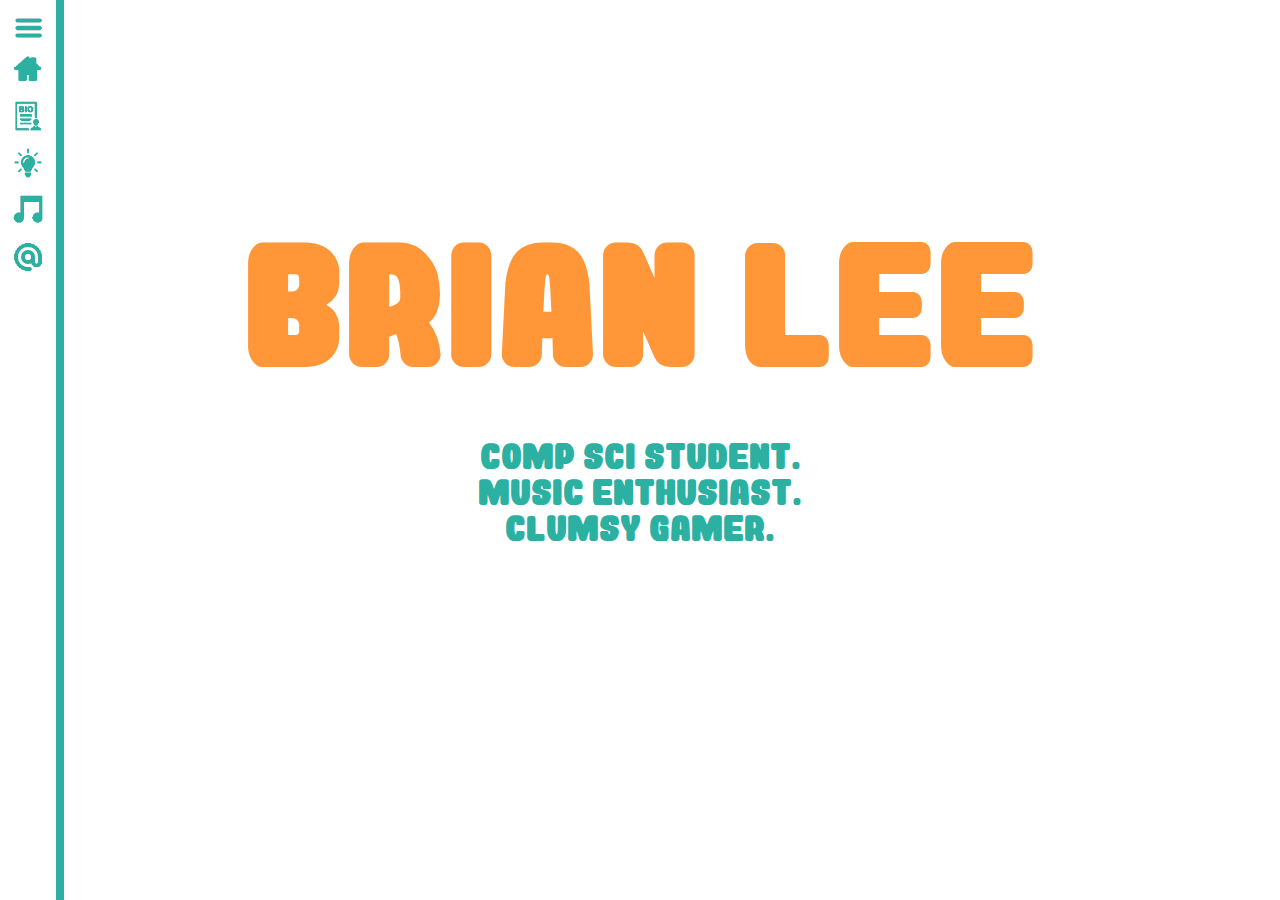
<file: index.html>
<!DOCTYPE html>
<html>
  <head>
    <meta charset="utf-8">
    <link rel="stylesheet" href="css/globalstyle.css">
    <link rel="stylesheet" href="css/indexstyle.css">
    <script src="https://ajax.googleapis.com/ajax/libs/jquery/3.3.1/jquery.min.js"></script>
    <title>Brian Lee - Home</title>
  </head>
  <body>
    <nav>
      <ul>
        <li>
          <img id="navBtn" src="images/Hamburger Menu Icon.png" alt="Navigation" onclick="navToggle()">
        </li>
        <li><a href="index.html"><img src="images/Home Icon.png"><span class="navLbl"></span></a></li>
        <li><a href="bio.html"><img src="images/Bio Icon.png"><span class="navLbl"></span></a></li>
        <li><a href="projects.html"><img src="images/Projects Icon.png"><span class="navLbl"></span></a></li>
        <li><a href="music.html"><img src="images/Music Icon.png"><span class="navLbl"></span></a></li>
        <li><a href="contact.html"><img src="images/Contact Icon.png"><span class="navLbl"></span></a></li>
      </ul>
    </nav>
    <div>
      <h1 id="indexName">Brian Lee</h1>
      <h2 id="indexSub">Comp Sci Student.<br>Music Enthusiast.<br>Clumsy Gamer.</h2>
    </div>
    <script src="scripts/navToggle.js"></script>
  </body>
</html>
</file>
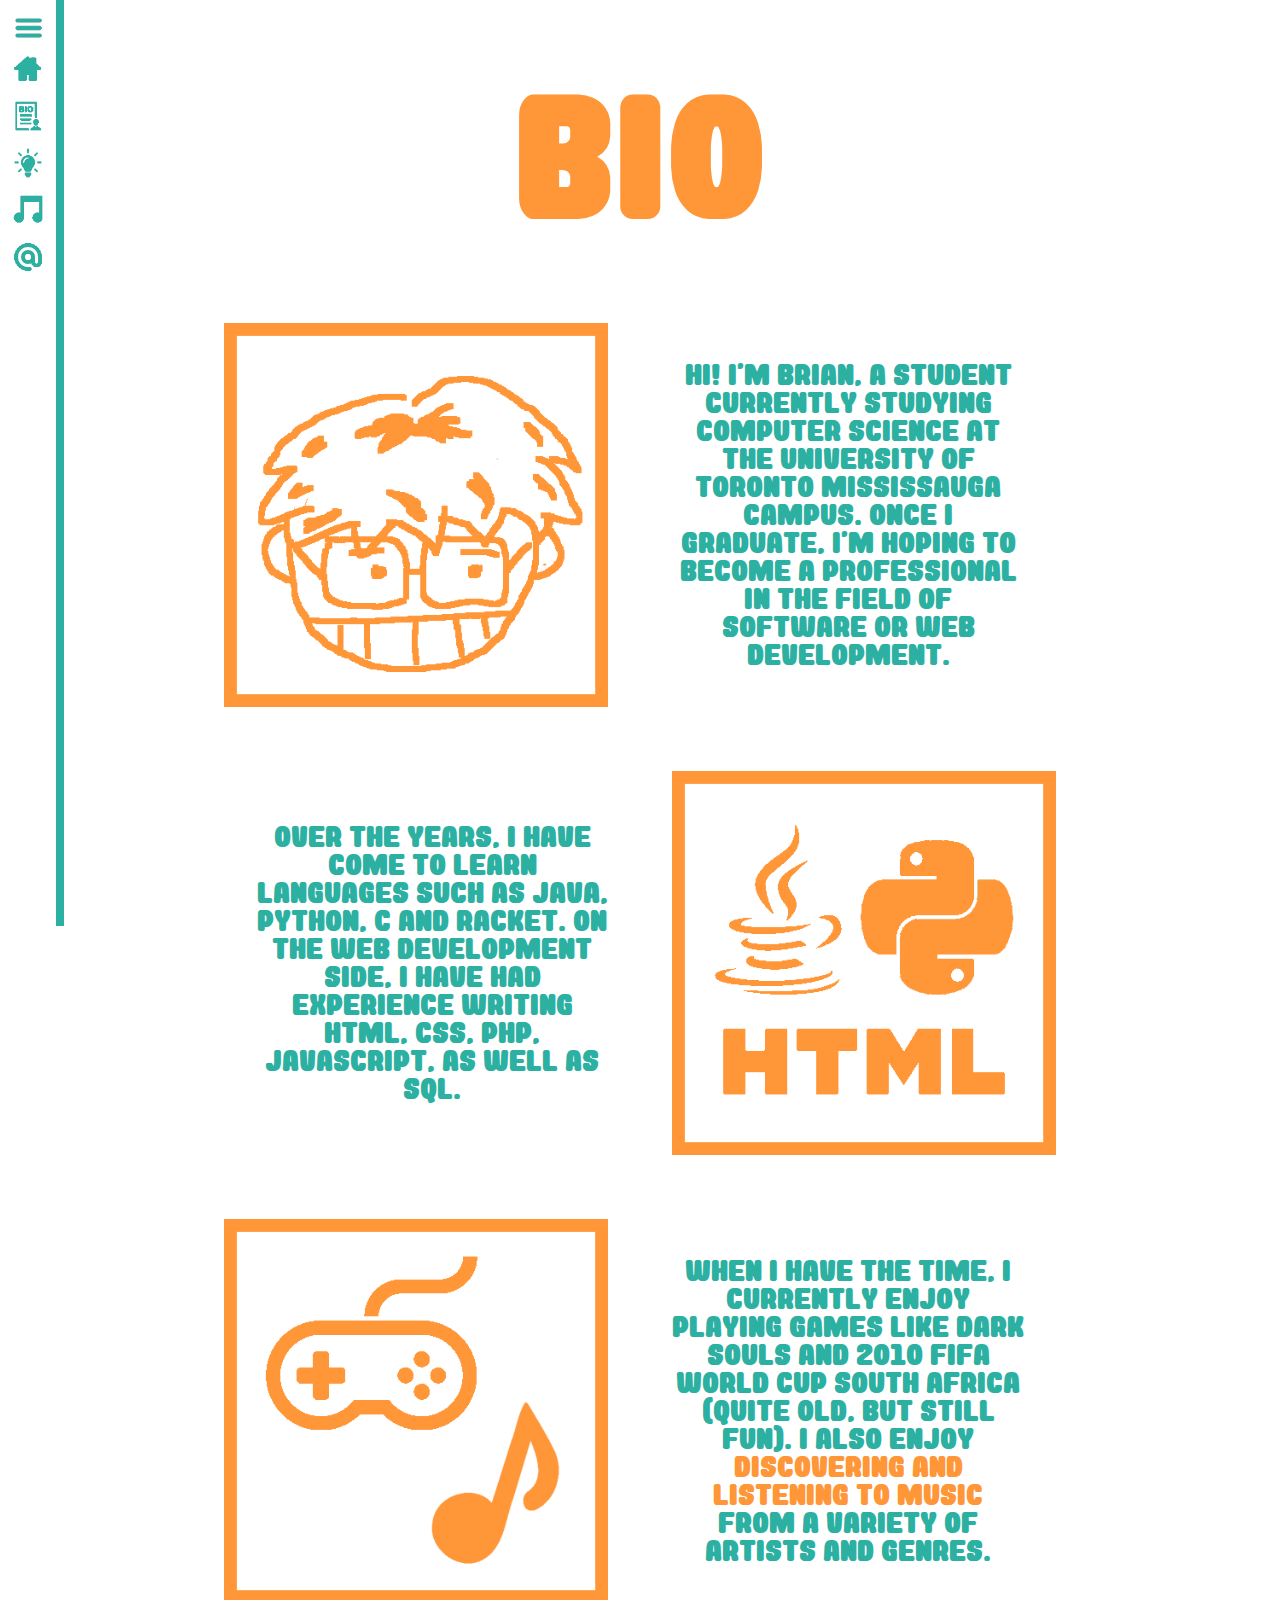
<file: bio.html>
<!DOCTYPE html>
<html>
  <head>
    <meta charset="utf-8">
    <link rel="stylesheet" href="css/globalstyle.css">
    <link rel="stylesheet" href="css/biostyle.css">
    <script src="https://ajax.googleapis.com/ajax/libs/jquery/3.3.1/jquery.min.js"></script>
    <title>Brian Lee - Bio</title>
  </head>
  <body>
    <nav>
      <ul>
        <li>
          <img id="navBtn" src="images/Hamburger Menu Icon.png" alt="Navigation" onclick="navToggle()">
        </li>
        <li><a href="index.html"><img src="images/Home Icon.png"><span class="navLbl"></span></a></li>
        <li><a href="bio.html"><img src="images/Bio Icon.png"><span class="navLbl"></span></a></li>
        <li><a href="projects.html"><img src="images/Projects Icon.png"><span class="navLbl"></span></a></li>
        <li><a href="music.html"><img src="images/Music Icon.png"><span class="navLbl"></span></a></li>
        <li><a href="contact.html"><img src="images/Contact Icon.png"><span class="navLbl"></span></a></li>
      </ul>
    </nav>
    <h1>Bio</h1>
      <div class="table">
        <div class="row">
          <div class="col">
            <img class="imgcontent leftcontent" style="float: right;" src="images/Bio Face.png" alt="Self portrait">
          </div>
          <div class="col">
            <p class="rightcontent">
              Hi! I'm Brian, a student currently studying computer science at the University of Toronto Mississauga campus. Once I graduate, I'm hoping to become a professional in the field of software or web development.
            </p>
          </div>
        </div>
        <div class="row">
          <div class="col">
            <p class="leftcontent">
              Over the years, I have come to learn languages such as Java, Python, C and Racket. On the web development side, I have had experience writing HTML, CSS, PHP, Javascript, as well as SQL.
            </p>
          </div>
          <div class="col">
            <img class="imgcontent rightcontent" src="images/Bio Programming Languages.png" alt="Java, Python, HTML">
          </div>
        </div>
        <div class="row">
          <div class="col">
            <img class="imgcontent leftcontent" style="float: right;" src="images/Bio Hobbies.png" alt="Gaming and Music">
          </div>
          <div class="col">
            <p class="rightcontent">
              When I have the time, I currently enjoy playing games like Dark Souls and 2010 FIFA World Cup South Africa (quite old, but still fun). I also enjoy <a class="fadeout" href="music.html">discovering and listening to music</a> from a variety of artists and genres.
            </p>
          </div>
        </div>
      </div>
    <script src="scripts/navToggle.js"></script>
  </body>
</html>
</file>
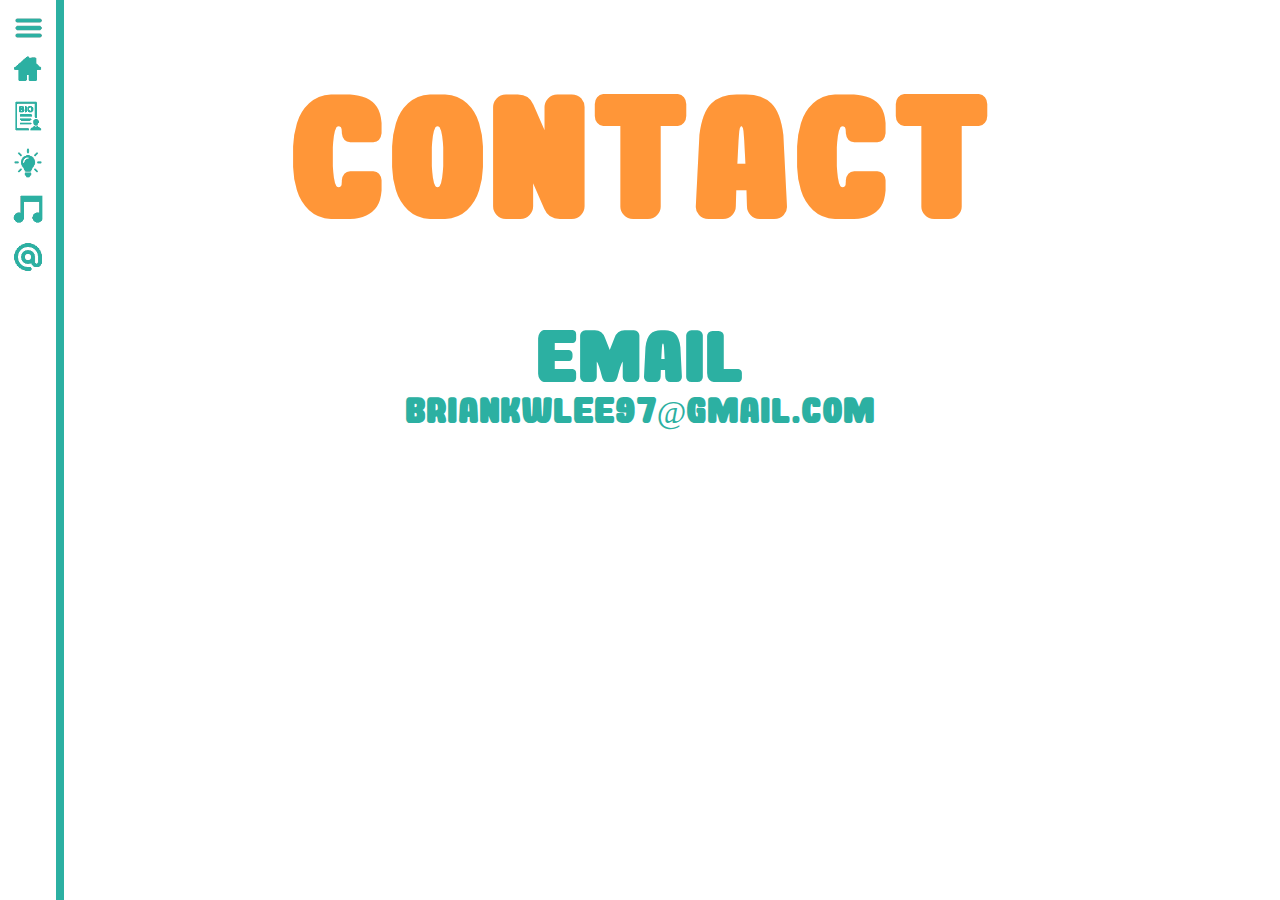
<file: contact.html>
<!DOCTYPE html>
<html>
  <head>
    <meta charset="utf-8">
    <link rel="stylesheet" href="css/globalstyle.css">
    <link rel="stylesheet" href="css/contactstyle.css">
    <script src="https://ajax.googleapis.com/ajax/libs/jquery/3.3.1/jquery.min.js"></script>
    <title>Brian Lee - Contact</title>
  </head>
  <body>
    <nav>
      <ul>
        <li>
          <img id="navBtn" src="images/Hamburger Menu Icon.png" alt="Navigation" onclick="navToggle()">
        </li>
        <li><a href="index.html"><img src="images/Home Icon.png"><span class="navLbl"></span></a></li>
        <li><a href="bio.html"><img src="images/Bio Icon.png"><span class="navLbl"></span></a></li>
        <li><a href="projects.html"><img src="images/Projects Icon.png"><span class="navLbl"></span></a></li>
        <li><a href="music.html"><img src="images/Music Icon.png"><span class="navLbl"></span></a></li>
        <li><a href="contact.html"><img src="images/Contact Icon.png"><span class="navLbl"></span></a></li>
      </ul>
    </nav>
    <h1>Contact</h1>
    <h2>Email</h2>
    <h3>briankwlee97<span>@</span>gmail.com</h3>
    <script src="scripts/navToggle.js"></script>
  </body>
</html>
</file>
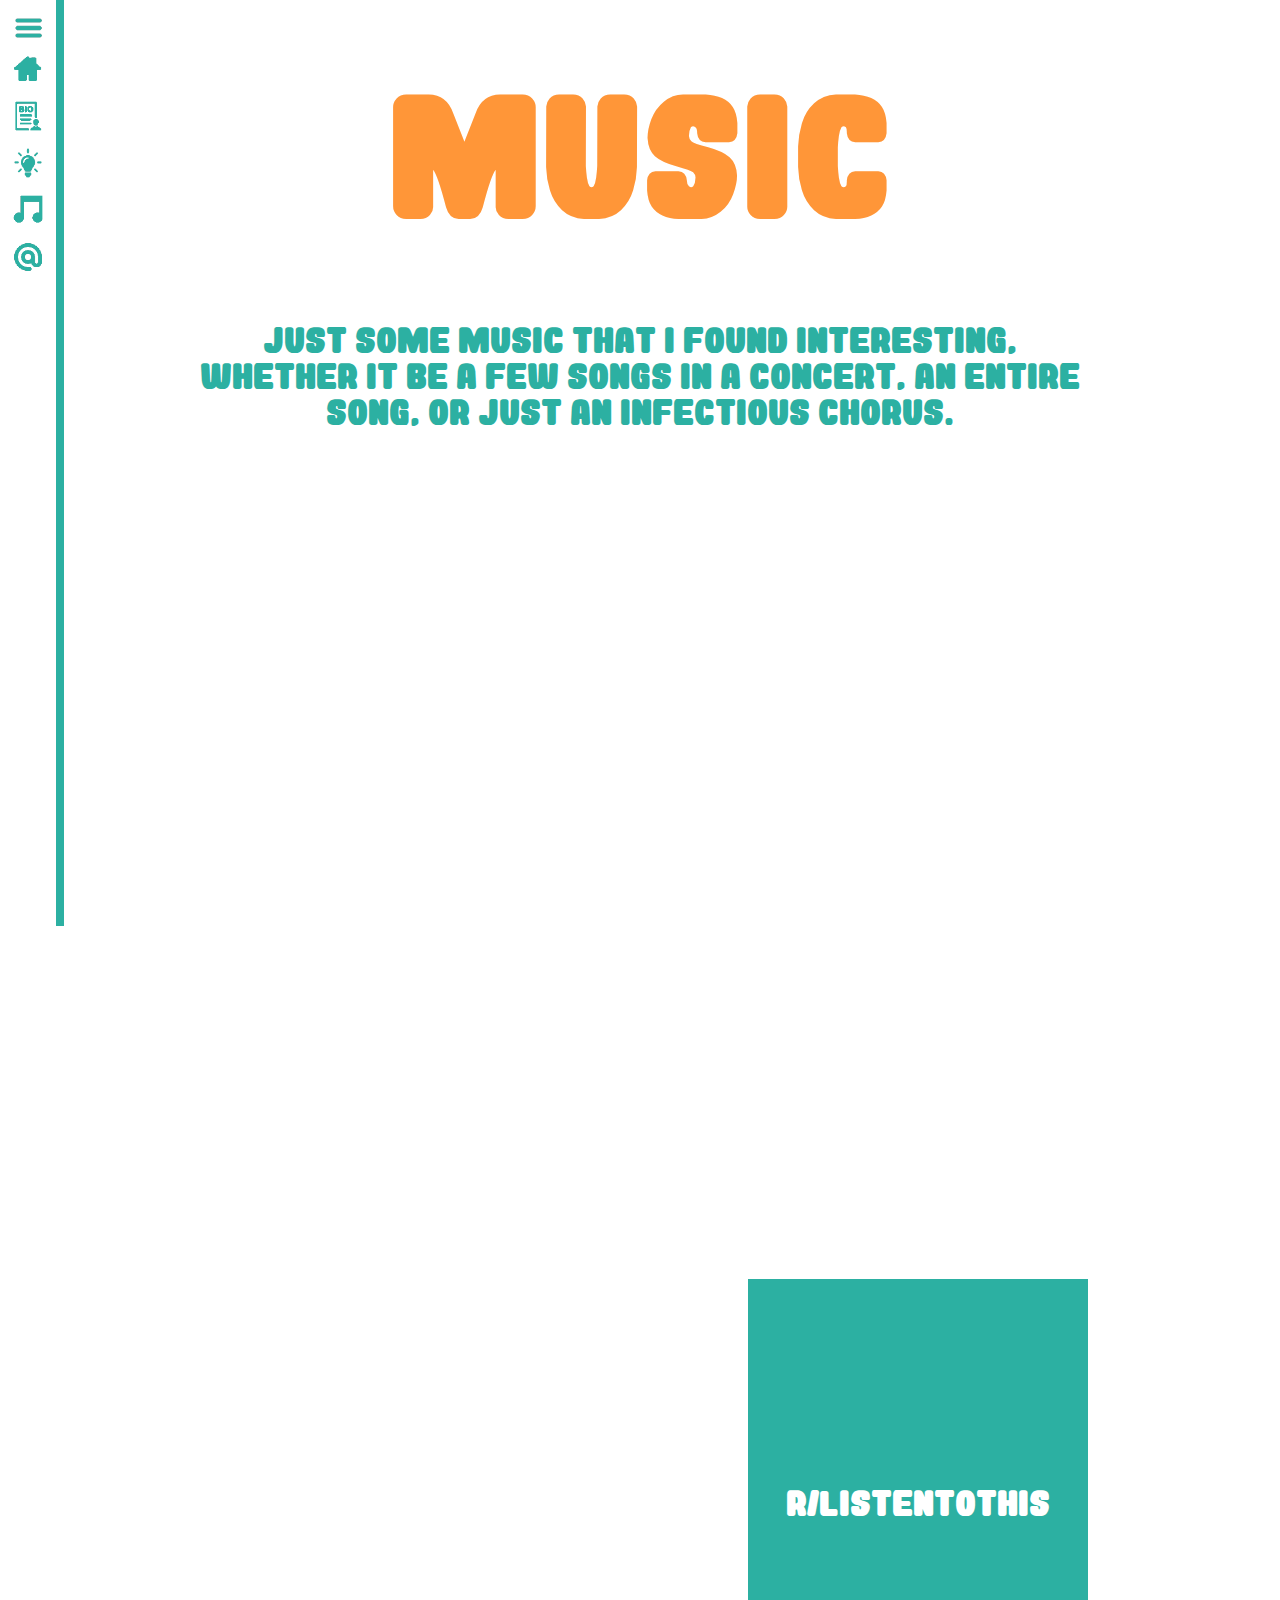
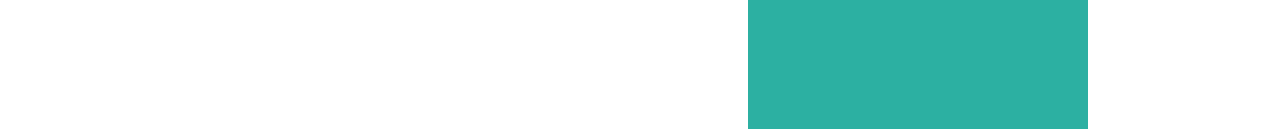
<file: music.html>
<!DOCTYPE html>
<html>
  <head>
    <meta charset="utf-8">
    <link rel="stylesheet" href="css/globalstyle.css">
    <link rel="stylesheet" href="css/musicstyle.css">
    <script src="https://ajax.googleapis.com/ajax/libs/jquery/3.3.1/jquery.min.js"></script>
    <title>Brian Lee - Music</title>
  </head>
  <body>
    <nav>
      <ul>
        <li>
          <img id="navBtn" src="images/Hamburger Menu Icon.png" alt="Navigation" onclick="navToggle()">
        </li>
        <li><a href="index.html"><img src="images/Home Icon.png"><span class="navLbl"></span></a></li>
        <li><a href="bio.html"><img src="images/Bio Icon.png"><span class="navLbl"></span></a></li>
        <li><a href="projects.html"><img src="images/Projects Icon.png"><span class="navLbl"></span></a></li>
        <li><a href="music.html"><img src="images/Music Icon.png"><span class="navLbl"></span></a></li>
        <li><a href="contact.html"><img src="images/Contact Icon.png"><span class="navLbl"></span></a></li>
      </ul>
    </nav>
    <h1>Music</h1>
    <p>Just some music that I found interesting, whether it be a few songs in a concert, an entire song, or just an infectious chorus.</p>
    <iframe id="youtubeframe" src="https://www.youtube.com/embed/videoseries?list=PLfU2GjxL3pQ29fU6J4FsvyaBMCKzgamqT" frameborder="0" allow="autoplay; encrypted-media" allowfullscreen></iframe>
    <div id="bottomsection">
      <iframe id="spotifyframe" src="https://open.spotify.com/embed/user/shabalab96/playlist/0MRkKMIZ6tRUeKGuxVJotz" frameborder="0" allowtransparency="true" allow="encrypted-media"></iframe>
      <a href="https://www.reddit.com/r/listentothis/">
        <div id="listentothisdiv" class="fadeout">
          <h2>r/listentothis</h2>
        </div>
      </a>
    </div>
    <script src="scripts/navToggle.js"></script>
  </body>
</html>
</file>
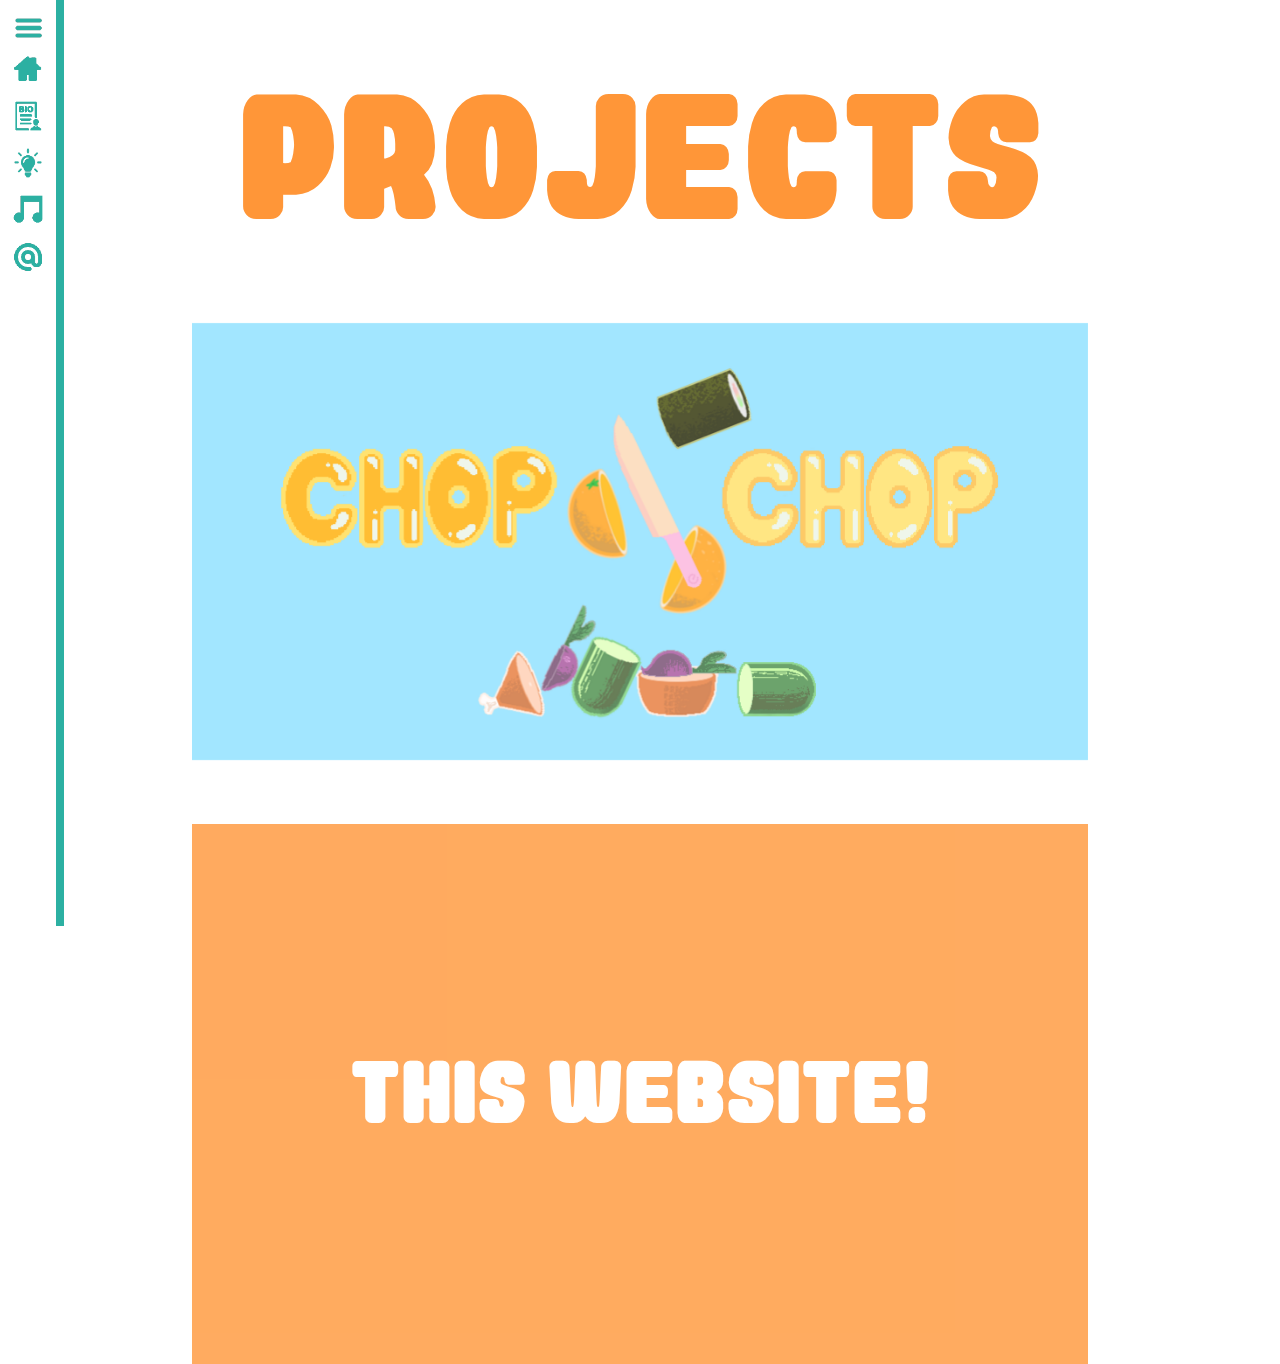
<file: projects.html>
<!DOCTYPE html>
<html>
  <head>
    <meta charset="utf-8">
    <link rel="stylesheet" href="css/globalstyle.css">
    <link rel="stylesheet" href="css/projectsstyle.css">
    <script src="https://ajax.googleapis.com/ajax/libs/jquery/3.3.1/jquery.min.js"></script>
    <title>Brian Lee - Projects</title>
  </head>
  <body>
    <nav>
      <ul>
        <li>
          <img id="navBtn" src="images/Hamburger Menu Icon.png" alt="Navigation" onclick="navToggle()">
        </li>
        <li><a href="index.html"><img src="images/Home Icon.png"><span class="navLbl"></span></a></li>
        <li><a href="bio.html"><img src="images/Bio Icon.png"><span class="navLbl"></span></a></li>
        <li><a href="projects.html"><img src="images/Projects Icon.png"><span class="navLbl"></span></a></li>
        <li><a href="music.html"><img src="images/Music Icon.png"><span class="navLbl"></span></a></li>
        <li><a href="contact.html"><img src="images/Contact Icon.png"><span class="navLbl"></span></a></li>
      </ul>
    </nav>
    <h1>Projects</h1>
    <a href="https://play.google.com/store/apps/details?id=com.something.eagletest.eaglething">
      <img id="chopChopImg" class="fadein" src="images/Chop Chop Feature Graphic.png" alt="Chop Chop Game">
    </a>
    <div id="websitediv" class="fadein" onclick="colorswap()">
      <h2 onclick="colorswap()">This Website!</h2>
    </div>
    <script src="scripts/navToggle.js"></script>
    <script>
      var colors = ["#ff2a00", "#7bbc20", "#0c81ff", "#20bc95", "#ffd232"];
      function colorswap() {
        var randcolor = colors[Math.floor(Math.random() * colors.length)];
        document.getElementById("websitediv").style.background = randcolor;
      };
    </script>
  </body>
</html>
</file>
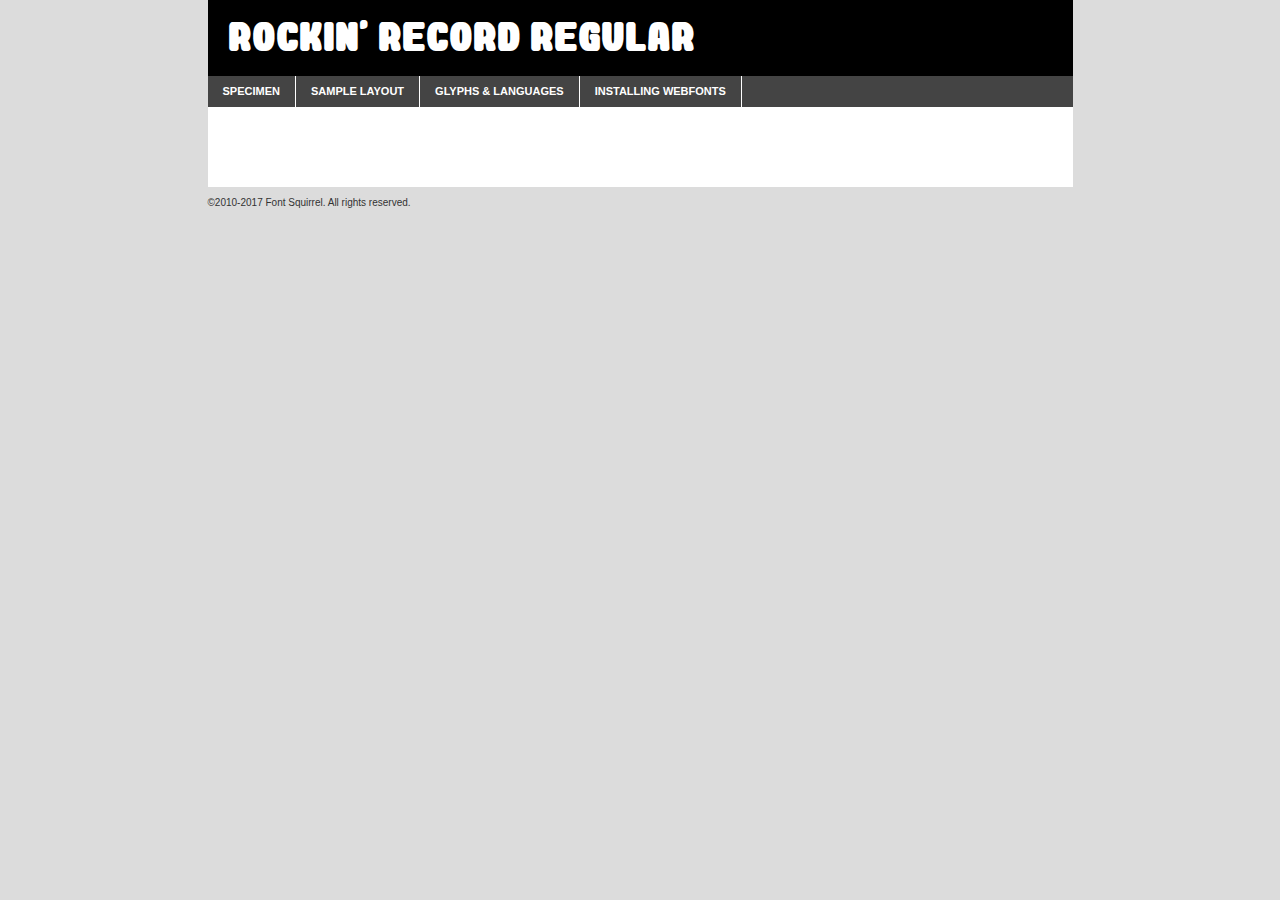
<file: fonts/gomarice_rockin_record-demo.html>
<!DOCTYPE html PUBLIC "-//W3C//DTD XHTML 1.0 Transitional//EN"
	"http://www.w3.org/TR/xhtml1/DTD/xhtml1-transitional.dtd">

<html xmlns="http://www.w3.org/1999/xhtml" xml:lang="en" lang="en">
<head>
	<meta http-equiv="Content-Type" content="text/html; charset=utf-8" />
	<script src="http://ajax.googleapis.com/ajax/libs/jquery/1.7.2/jquery.min.js" type="text/javascript" charset="utf-8"></script>
	<script type="text/javascript">
	(function($){$.fn.easyTabs=function(option){var param=jQuery.extend({fadeSpeed:"fast",defaultContent:1,activeClass:'active'},option);$(this).each(function(){var thisId="#"+this.id;if(param.defaultContent==''){param.defaultContent=1;}
	if(typeof param.defaultContent=="number")
	{var defaultTab=$(thisId+" .tabs li:eq("+(param.defaultContent-1)+") a").attr('href').substr(1);}else{var defaultTab=param.defaultContent;}
	$(thisId+" .tabs li a").each(function(){var tabToHide=$(this).attr('href').substr(1);$("#"+tabToHide).addClass('easytabs-tab-content');});hideAll();changeContent(defaultTab);function hideAll(){$(thisId+" .easytabs-tab-content").hide();}
	function changeContent(tabId){hideAll();$(thisId+" .tabs li").removeClass(param.activeClass);$(thisId+" .tabs li a[href=#"+tabId+"]").closest('li').addClass(param.activeClass);if(param.fadeSpeed!="none")
	{$(thisId+" #"+tabId).fadeIn(param.fadeSpeed);}else{$(thisId+" #"+tabId).show();}}
	$(thisId+" .tabs li").click(function(){var tabId=$(this).find('a').attr('href').substr(1);changeContent(tabId);return false;});});}})(jQuery);
	</script>
	<link rel="stylesheet" href="specimen_files/specimen_stylesheet.css" type="text/css" charset="utf-8" />
	<link rel="stylesheet" href="stylesheet.css" type="text/css" charset="utf-8" />

	<style type="text/css">
					body{
				font-family: 'rockin_recordregular';
							}
		</style>

	<title>Rockin' Record Regular Specimen</title>
	
	
	<script type="text/javascript" charset="utf-8">
		$(document).ready(function() {
			$('#container').easyTabs({defaultContent:1});
		});
	</script>
</head>

<body>
<div id="container">
	<div id="header">
		Rockin' Record Regular	</div>
	<ul class="tabs">
		<li><a href="#specimen">Specimen</a></li>
		<li><a href="#layout">Sample Layout</a></li>
				<li><a href="#glyphs">Glyphs &amp; Languages</a></li>
		<li><a href="#installing">Installing Webfonts</a></li>
		
	</ul>
	
	<div id="main_content">

		
			<div id="specimen">
		
				<div class="section">
					<div class="grid12 firstcol">
						<div class="huge">AaBb</div>
					</div>
				</div>
		
				<div class="section">
					<div class="glyph_range">A&#x200B;B&#x200b;C&#x200b;D&#x200b;E&#x200b;F&#x200b;G&#x200b;H&#x200b;I&#x200b;J&#x200b;K&#x200b;L&#x200b;M&#x200b;N&#x200b;O&#x200b;P&#x200b;Q&#x200b;R&#x200b;S&#x200b;T&#x200b;U&#x200b;V&#x200b;W&#x200b;X&#x200b;Y&#x200b;Z&#x200b;a&#x200b;b&#x200b;c&#x200b;d&#x200b;e&#x200b;f&#x200b;g&#x200b;h&#x200b;i&#x200b;j&#x200b;k&#x200b;l&#x200b;m&#x200b;n&#x200b;o&#x200b;p&#x200b;q&#x200b;r&#x200b;s&#x200b;t&#x200b;u&#x200b;v&#x200b;w&#x200b;x&#x200b;y&#x200b;z&#x200b;1&#x200b;2&#x200b;3&#x200b;4&#x200b;5&#x200b;6&#x200b;7&#x200b;8&#x200b;9&#x200b;0&#x200b;&amp;&#x200b;.&#x200b;,&#x200b;?&#x200b;!&#x200b;&#64;&#x200b;(&#x200b;)&#x200b;#&#x200b;$&#x200b;%&#x200b;*&#x200b;+&#x200b;-&#x200b;=&#x200b;:&#x200b;;</div>
				</div>
				<div class="section">
					<div class="grid12 firstcol">
						<table class="sample_table">
							<tr><td>10</td><td class="size10">abcdefghijklmnopqrstuvwxyzABCDEFGHIJKLMNOPQRSTUVWXYZ0123456789abcdefghijklmnopqrstuvwxyzABCDEFGHIJKLMNOPQRSTUVWXYZ0123456789abcdefghijklmnopqrstuvwxyzABCDEFGHIJKLMNOPQRSTUVWXYZ</td></tr>
							<tr><td>11</td><td class="size11">abcdefghijklmnopqrstuvwxyzABCDEFGHIJKLMNOPQRSTUVWXYZ0123456789abcdefghijklmnopqrstuvwxyzABCDEFGHIJKLMNOPQRSTUVWXYZ0123456789abcdefghijklmnopqrstuvwxyzABCDEFGHIJKLMNOPQRSTUVWXYZ</td></tr>
							<tr><td>12</td><td class="size12">abcdefghijklmnopqrstuvwxyzABCDEFGHIJKLMNOPQRSTUVWXYZ0123456789abcdefghijklmnopqrstuvwxyzABCDEFGHIJKLMNOPQRSTUVWXYZ0123456789abcdefghijklmnopqrstuvwxyzABCDEFGHIJKLMNOPQRSTUVWXYZ</td></tr>
							<tr><td>13</td><td class="size13">abcdefghijklmnopqrstuvwxyzABCDEFGHIJKLMNOPQRSTUVWXYZ0123456789abcdefghijklmnopqrstuvwxyzABCDEFGHIJKLMNOPQRSTUVWXYZ0123456789abcdefghijklmnopqrstuvwxyzABCDEFGHIJKLMNOPQRSTUVWXYZ</td></tr>
							<tr><td>14</td><td class="size14">abcdefghijklmnopqrstuvwxyzABCDEFGHIJKLMNOPQRSTUVWXYZ0123456789abcdefghijklmnopqrstuvwxyzABCDEFGHIJKLMNOPQRSTUVWXYZ0123456789abcdefghijklmnopqrstuvwxyzABCDEFGHIJKLMNOPQRSTUVWXYZ</td></tr>
							<tr><td>16</td><td class="size16">abcdefghijklmnopqrstuvwxyzABCDEFGHIJKLMNOPQRSTUVWXYZ0123456789abcdefghijklmnopqrstuvwxyzABCDEFGHIJKLMNOPQRSTUVWXYZ</td></tr>
							<tr><td>18</td><td class="size18">abcdefghijklmnopqrstuvwxyzABCDEFGHIJKLMNOPQRSTUVWXYZ0123456789abcdefghijklmnopqrstuvwxyzABCDEFGHIJKLMNOPQRSTUVWXYZ</td></tr>
							<tr><td>20</td><td class="size20">abcdefghijklmnopqrstuvwxyzABCDEFGHIJKLMNOPQRSTUVWXYZ0123456789abcdefghijklmnopqrstuvwxyzABCDEFGHIJKLMNOPQRSTUVWXYZ</td></tr>
							<tr><td>24</td><td class="size24">abcdefghijklmnopqrstuvwxyzABCDEFGHIJKLMNOPQRSTUVWXYZ0123456789abcdefghijklmnopqrstuvwxyzABCDEFGHIJKLMNOPQRSTUVWXYZ</td></tr>
							<tr><td>30</td><td class="size30">abcdefghijklmnopqrstuvwxyzABCDEFGHIJKLMNOPQRSTUVWXYZ0123456789abcdefghijklmnopqrstuvwxyzABCDEFGHIJKLMNOPQRSTUVWXYZ</td></tr>
							<tr><td>36</td><td class="size36">abcdefghijklmnopqrstuvwxyzABCDEFGHIJKLMNOPQRSTUVWXYZ0123456789abcdefghijklmnopqrstuvwxyzABCDEFGHIJKLMNOPQRSTUVWXYZ</td></tr>
							<tr><td>48</td><td class="size48">abcdefghijklmnopqrstuvwxyzABCDEFGHIJKLMNOPQRSTUVWXYZ0123456789abcdefghijklmnopqrstuvwxyzABCDEFGHIJKLMNOPQRSTUVWXYZ</td></tr>
							<tr><td>60</td><td class="size60">abcdefghijklmnopqrstuvwxyzABCDEFGHIJKLMNOPQRSTUVWXYZ0123456789abcdefghijklmnopqrstuvwxyzABCDEFGHIJKLMNOPQRSTUVWXYZ</td></tr>
							<tr><td>72</td><td class="size72">abcdefghijklmnopqrstuvwxyzABCDEFGHIJKLMNOPQRSTUVWXYZ0123456789abcdefghijklmnopqrstuvwxyzABCDEFGHIJKLMNOPQRSTUVWXYZ</td></tr>
							<tr><td>90</td><td class="size90">abcdefghijklmnopqrstuvwxyzABCDEFGHIJKLMNOPQRSTUVWXYZ0123456789abcdefghijklmnopqrstuvwxyzABCDEFGHIJKLMNOPQRSTUVWXYZ</td></tr>
						</table>
				
					</div>
			
				</div>
		
		
		
								<div class="section" id="bodycomparison">


										<div id="xheight">
				<div class="fontbody">&#x25FC;&#x25FC;&#x25FC;&#x25FC;&#x25FC;&#x25FC;&#x25FC;&#x25FC;&#x25FC;&#x25FC;&#x25FC;&#x25FC;&#x25FC;&#x25FC;&#x25FC;&#x25FC;&#x25FC;&#x25FC;&#x25FC;&#x25FC;&#x25FC;&#x25FC;&#x25FC;&#x25FC;&#x25FC;&#x25FC;&#x25FC;&#x25FC;&#x25FC;&#x25FC;&#x25FC;&#x25FC;&#x25FC;&#x25FC;&#x25FC;&#x25FC;&#x25FC;&#x25FC;&#x25FC;&#x25FC;&#x25FC;&#x25FC;&#x25FC;&#x25FC;&#x25FC;&#x25FC;&#x25FC;&#x25FC;&#x25FC;&#x25FC;&#x25FC;&#x25FC;&#x25FC;&#x25FC;&#x25FC;&#x25FC;&#x25FC;&#x25FC;&#x25FC;&#x25FC;&#x25FC;&#x25FC;&#x25FC;&#x25FC;&#x25FC;&#x25FC;&#x25FC;&#x25FC;&#x25FC;&#x25FC;&#x25FC;&#x25FC;&#x25FC;&#x25FC;&#x25FC;&#x25FC;&#x25FC;&#x25FC;&#x25FC;&#x25FC;&#x25FC;&#x25FC;&#x25FC;&#x25FC;&#x25FC;&#x25FC;&#x25FC;&#x25FC;&#x25FC;&#x25FC;&#x25FC;&#x25FC;&#x25FC;&#x25FC;&#x25FC;&#x25FC;&#x25FC;&#x25FC;&#x25FC;body</div><div class="arialbody">body</div><div class="verdanabody">body</div><div class="georgiabody">body</div></div>
										<div class="fontbody" style="z-index:1">
											body<span>Rockin' Record Regular</span>
										</div>
										<div class="arialbody" style="z-index:1">
											body<span>Arial</span>
										</div>
										<div class="verdanabody" style="z-index:1">
											body<span>Verdana</span>
										</div>
										<div class="georgiabody" style="z-index:1">
											body<span>Georgia</span>
										</div>



								</div>
		
		
				<div class="section psample psample_row1" id="">
					
					<div class="grid2 firstcol">
						<p class="size10"><span>10.</span>Aenean lacinia bibendum nulla sed consectetur. Fusce dapibus, tellus ac cursus commodo, tortor mauris condimentum nibh, ut fermentum massa justo sit amet risus. Nullam id dolor id nibh ultricies vehicula ut id elit. Cum sociis natoque penatibus et magnis dis parturient montes, nascetur ridiculus mus. Nulla vitae elit libero, a pharetra augue.</p>
			
					</div>
					<div class="grid3">
						<p class="size11"><span>11.</span>Aenean lacinia bibendum nulla sed consectetur. Fusce dapibus, tellus ac cursus commodo, tortor mauris condimentum nibh, ut fermentum massa justo sit amet risus. Nullam id dolor id nibh ultricies vehicula ut id elit. Cum sociis natoque penatibus et magnis dis parturient montes, nascetur ridiculus mus. Nulla vitae elit libero, a pharetra augue.</p>
			
					</div>
					<div class="grid3">
						<p class="size12"><span>12.</span>Aenean lacinia bibendum nulla sed consectetur. Fusce dapibus, tellus ac cursus commodo, tortor mauris condimentum nibh, ut fermentum massa justo sit amet risus. Nullam id dolor id nibh ultricies vehicula ut id elit. Cum sociis natoque penatibus et magnis dis parturient montes, nascetur ridiculus mus. Nulla vitae elit libero, a pharetra augue.</p>
			
					</div>
					<div class="grid4">
						<p class="size13"><span>13.</span>Aenean lacinia bibendum nulla sed consectetur. Fusce dapibus, tellus ac cursus commodo, tortor mauris condimentum nibh, ut fermentum massa justo sit amet risus. Nullam id dolor id nibh ultricies vehicula ut id elit. Cum sociis natoque penatibus et magnis dis parturient montes, nascetur ridiculus mus. Nulla vitae elit libero, a pharetra augue.</p>
			
					</div>
					<div class="white_blend"></div>
					
				</div>
				<div class="section psample psample_row2" id="">
					<div class="grid3 firstcol">
						<p class="size14"><span>14.</span>Aenean lacinia bibendum nulla sed consectetur. Fusce dapibus, tellus ac cursus commodo, tortor mauris condimentum nibh, ut fermentum massa justo sit amet risus. Nullam id dolor id nibh ultricies vehicula ut id elit. Cum sociis natoque penatibus et magnis dis parturient montes, nascetur ridiculus mus. Nulla vitae elit libero, a pharetra augue.</p>
			
					</div>
					<div class="grid4">
						<p class="size16"><span>16.</span>Aenean lacinia bibendum nulla sed consectetur. Fusce dapibus, tellus ac cursus commodo, tortor mauris condimentum nibh, ut fermentum massa justo sit amet risus. Nullam id dolor id nibh ultricies vehicula ut id elit. Cum sociis natoque penatibus et magnis dis parturient montes, nascetur ridiculus mus. Nulla vitae elit libero, a pharetra augue.</p>
			
					</div>
					<div class="grid5">
						<p class="size18"><span>18.</span>Aenean lacinia bibendum nulla sed consectetur. Fusce dapibus, tellus ac cursus commodo, tortor mauris condimentum nibh, ut fermentum massa justo sit amet risus. Nullam id dolor id nibh ultricies vehicula ut id elit. Cum sociis natoque penatibus et magnis dis parturient montes, nascetur ridiculus mus. Nulla vitae elit libero, a pharetra augue.</p>
			
					</div>

					<div class="white_blend"></div>

				</div>
				
				<div class="section psample psample_row3" id="">
					<div class="grid5 firstcol">
						<p class="size20"><span>20.</span>Aenean lacinia bibendum nulla sed consectetur. Fusce dapibus, tellus ac cursus commodo, tortor mauris condimentum nibh, ut fermentum massa justo sit amet risus. Nullam id dolor id nibh ultricies vehicula ut id elit. Cum sociis natoque penatibus et magnis dis parturient montes, nascetur ridiculus mus. Nulla vitae elit libero, a pharetra augue.</p>
					</div>
					<div class="grid7">
						<p class="size24"><span>24.</span>Aenean lacinia bibendum nulla sed consectetur. Fusce dapibus, tellus ac cursus commodo, tortor mauris condimentum nibh, ut fermentum massa justo sit amet risus. Nullam id dolor id nibh ultricies vehicula ut id elit. Cum sociis natoque penatibus et magnis dis parturient montes, nascetur ridiculus mus. Nulla vitae elit libero, a pharetra augue.</p>
					</div>
					
					<div class="white_blend"></div>
					
				</div>
				
				<div class="section psample psample_row4" id="">
					<div class="grid12 firstcol">
						<p class="size30"><span>30.</span>Aenean lacinia bibendum nulla sed consectetur. Fusce dapibus, tellus ac cursus commodo, tortor mauris condimentum nibh, ut fermentum massa justo sit amet risus. Nullam id dolor id nibh ultricies vehicula ut id elit. Cum sociis natoque penatibus et magnis dis parturient montes, nascetur ridiculus mus. Nulla vitae elit libero, a pharetra augue.</p>
					</div>
					<div class="white_blend"></div>
					
				</div>
				
				
				
				<div class="section psample psample_row1 fullreverse">
					<div class="grid2 firstcol">
						<p class="size10"><span>10.</span>Aenean lacinia bibendum nulla sed consectetur. Fusce dapibus, tellus ac cursus commodo, tortor mauris condimentum nibh, ut fermentum massa justo sit amet risus. Nullam id dolor id nibh ultricies vehicula ut id elit. Cum sociis natoque penatibus et magnis dis parturient montes, nascetur ridiculus mus. Nulla vitae elit libero, a pharetra augue.</p>
			
					</div>
					<div class="grid3">
						<p class="size11"><span>11.</span>Aenean lacinia bibendum nulla sed consectetur. Fusce dapibus, tellus ac cursus commodo, tortor mauris condimentum nibh, ut fermentum massa justo sit amet risus. Nullam id dolor id nibh ultricies vehicula ut id elit. Cum sociis natoque penatibus et magnis dis parturient montes, nascetur ridiculus mus. Nulla vitae elit libero, a pharetra augue.</p>
			
					</div>
					<div class="grid3">
						<p class="size12"><span>12.</span>Aenean lacinia bibendum nulla sed consectetur. Fusce dapibus, tellus ac cursus commodo, tortor mauris condimentum nibh, ut fermentum massa justo sit amet risus. Nullam id dolor id nibh ultricies vehicula ut id elit. Cum sociis natoque penatibus et magnis dis parturient montes, nascetur ridiculus mus. Nulla vitae elit libero, a pharetra augue.</p>
			
					</div>
					<div class="grid4">
						<p class="size13"><span>13.</span>Aenean lacinia bibendum nulla sed consectetur. Fusce dapibus, tellus ac cursus commodo, tortor mauris condimentum nibh, ut fermentum massa justo sit amet risus. Nullam id dolor id nibh ultricies vehicula ut id elit. Cum sociis natoque penatibus et magnis dis parturient montes, nascetur ridiculus mus. Nulla vitae elit libero, a pharetra augue.</p>
			
					</div>
					<div class="black_blend"></div>
					
				</div>
				
				<div class="section psample psample_row2 fullreverse">
					<div class="grid3 firstcol">
						<p class="size14"><span>14.</span>Aenean lacinia bibendum nulla sed consectetur. Fusce dapibus, tellus ac cursus commodo, tortor mauris condimentum nibh, ut fermentum massa justo sit amet risus. Nullam id dolor id nibh ultricies vehicula ut id elit. Cum sociis natoque penatibus et magnis dis parturient montes, nascetur ridiculus mus. Nulla vitae elit libero, a pharetra augue.</p>
			
					</div>
					<div class="grid4">
						<p class="size16"><span>16.</span>Aenean lacinia bibendum nulla sed consectetur. Fusce dapibus, tellus ac cursus commodo, tortor mauris condimentum nibh, ut fermentum massa justo sit amet risus. Nullam id dolor id nibh ultricies vehicula ut id elit. Cum sociis natoque penatibus et magnis dis parturient montes, nascetur ridiculus mus. Nulla vitae elit libero, a pharetra augue.</p>
			
					</div>
					<div class="grid5">
						<p class="size18"><span>18.</span>Aenean lacinia bibendum nulla sed consectetur. Fusce dapibus, tellus ac cursus commodo, tortor mauris condimentum nibh, ut fermentum massa justo sit amet risus. Nullam id dolor id nibh ultricies vehicula ut id elit. Cum sociis natoque penatibus et magnis dis parturient montes, nascetur ridiculus mus. Nulla vitae elit libero, a pharetra augue.</p>
			
					</div>
					<div class="black_blend"></div>

				</div>
				
				<div class="section psample fullreverse psample_row3" id="">
					<div class="grid5 firstcol">
						<p class="size20"><span>20.</span>Aenean lacinia bibendum nulla sed consectetur. Fusce dapibus, tellus ac cursus commodo, tortor mauris condimentum nibh, ut fermentum massa justo sit amet risus. Nullam id dolor id nibh ultricies vehicula ut id elit. Cum sociis natoque penatibus et magnis dis parturient montes, nascetur ridiculus mus. Nulla vitae elit libero, a pharetra augue.</p>
					</div>
					<div class="grid7">
						<p class="size24"><span>24.</span>Aenean lacinia bibendum nulla sed consectetur. Fusce dapibus, tellus ac cursus commodo, tortor mauris condimentum nibh, ut fermentum massa justo sit amet risus. Nullam id dolor id nibh ultricies vehicula ut id elit. Cum sociis natoque penatibus et magnis dis parturient montes, nascetur ridiculus mus. Nulla vitae elit libero, a pharetra augue.</p>
					</div>
					
					<div class="black_blend"></div>
					
				</div>
				
				<div class="section psample fullreverse psample_row4" id="" style="border-bottom: 20px #000 solid;">
					<div class="grid12 firstcol">
						<p class="size30"><span>30.</span>Aenean lacinia bibendum nulla sed consectetur. Fusce dapibus, tellus ac cursus commodo, tortor mauris condimentum nibh, ut fermentum massa justo sit amet risus. Nullam id dolor id nibh ultricies vehicula ut id elit. Cum sociis natoque penatibus et magnis dis parturient montes, nascetur ridiculus mus. Nulla vitae elit libero, a pharetra augue.</p>
					</div>
					<div class="black_blend"></div>
					
				</div>
				
				
				
				
			</div>
			
			<div id="layout">
				
				<div class="section">
					
					<div class="grid12 firstcol">
						<h1>Lorem Ipsum Dolor</h1>
						<h2>Etiam porta sem malesuada magna mollis euismod</h2>
						
						<p class="byline">By <a href="#link">Aenean Lacinia</a></p>
					</div>
				</div>
				<div class="section">
					<div class="grid8 firstcol">
						<p class="large">Donec sed odio dui. Morbi leo risus, porta ac consectetur ac, vestibulum at eros. Fusce dapibus, tellus ac cursus commodo, tortor mauris condimentum nibh, ut fermentum massa justo sit amet risus. </p>

						
						<h3>Pellentesque ornare sem</h3>

						<p>Maecenas sed diam eget risus varius blandit sit amet non magna. Maecenas faucibus mollis interdum. Donec ullamcorper nulla non metus auctor fringilla. Nullam id dolor id nibh ultricies vehicula ut id elit. Nullam id dolor id nibh ultricies vehicula ut id elit. </p>

						<p>Aenean eu leo quam. Pellentesque ornare sem lacinia quam venenatis vestibulum. Lorem ipsum dolor sit amet, consectetur adipiscing elit. Cum sociis natoque penatibus et magnis dis parturient montes, nascetur ridiculus mus. </p>

						<p>Nulla vitae elit libero, a pharetra augue. Praesent commodo cursus magna, vel scelerisque nisl consectetur et. Aenean lacinia bibendum nulla sed consectetur. </p>

						<p>Nullam quis risus eget urna mollis ornare vel eu leo. Nullam quis risus eget urna mollis ornare vel eu leo. Maecenas sed diam eget risus varius blandit sit amet non magna. Donec ullamcorper nulla non metus auctor fringilla. </p>

						<h3>Cras mattis consectetur</h3>

						<p>Aenean eu leo quam. Pellentesque ornare sem lacinia quam venenatis vestibulum. Aenean lacinia bibendum nulla sed consectetur. Integer posuere erat a ante venenatis dapibus posuere velit aliquet. Cras mattis consectetur purus sit amet fermentum. </p>

						<p>Nullam id dolor id nibh ultricies vehicula ut id elit. Nullam quis risus eget urna mollis ornare vel eu leo. Cras mattis consectetur purus sit amet fermentum.</p>
					</div>
					
					<div class="grid4 sidebar">
						
						<div class="box reverse">
							<p class="last">Nullam quis risus eget urna mollis ornare vel eu leo. Donec ullamcorper nulla non metus auctor fringilla. Cras mattis consectetur purus sit amet fermentum. Sed posuere consectetur est at lobortis. Lorem ipsum dolor sit amet, consectetur adipiscing elit. </p>
						</div>
						
						<p class="caption">Maecenas sed diam eget risus varius.</p>

						<p>Vestibulum id ligula porta felis euismod semper. Integer posuere erat a ante venenatis dapibus posuere velit aliquet. Vestibulum id ligula porta felis euismod semper. Sed posuere consectetur est at lobortis. Maecenas sed diam eget risus varius blandit sit amet non magna. Fusce dapibus, tellus ac cursus commodo, tortor mauris condimentum nibh, ut fermentum massa justo sit amet risus. </p>

					

						<p>Duis mollis, est non commodo luctus, nisi erat porttitor ligula, eget lacinia odio sem nec elit. Aenean lacinia bibendum nulla sed consectetur. Vivamus sagittis lacus vel augue laoreet rutrum faucibus dolor auctor. Aenean lacinia bibendum nulla sed consectetur. Nullam quis risus eget urna mollis ornare vel eu leo. </p>

						<p>Praesent commodo cursus magna, vel scelerisque nisl consectetur et. Donec ullamcorper nulla non metus auctor fringilla. Maecenas faucibus mollis interdum. Fusce dapibus, tellus ac cursus commodo, tortor mauris condimentum nibh, ut fermentum massa justo sit amet risus. </p>

					</div>
				</div>
				
			</div>


			



		<div id="glyphs">
			<div class="section">
				<div class="grid12 firstcol">
			
				<h1>Language Support</h1>
				<p>The subset of Rockin' Record Regular in this kit supports the following languages:<br />
			
					Albanian, Basque, Breton, Chamorro, Danish, Dutch, English, Faroese, Finnish, French, Frisian, Galician, German, Icelandic, Italian, Malagasy, Norwegian, Portuguese, Spanish, Alsatian, Aragonese, Arapaho, Arrernte, Asturian, Aymara, Bislama, Cebuano, Corsican, Fijian, French_creole, Genoese, Gilbertese, Greenlandic, Haitian_creole, Hiligaynon, Hmong, Hopi, Ibanag, Iloko_ilokano, Indonesian, Interglossa_glosa, Interlingua, Irish_gaelic, Jerriais, Lojban, Lombard, Luxembourgeois, Manx, Mohawk, Norfolk_pitcairnese, Occitan, Oromo, Pangasinan, Papiamento, Piedmontese, Potawatomi, Rhaeto-romance, Romansh, Rotokas, Sami_lule, Samoan, Sardinian, Scots_gaelic, Seychelles_creole, Shona, Sicilian, Somali, Southern_ndebele, Swahili, Swati_swazi, Tagalog_filipino_pilipino, Tetum, Tok_pisin, Uyghur_latinized, Volapuk, Walloon, Warlpiri, Xhosa, Yapese, Zulu, Latinbasic, Ubasic, Demo				</p>
				<h1>Glyph Chart</h1>
				<p>The subset of Rockin' Record Regular in this kit includes all the glyphs listed below. Unicode entities are included above each glyph to help you insert individual characters into your layout.</p>
				<div id="glyph_chart">
			
																				 <div><p>&amp;#32;</p>&#32;</div>
																				 <div><p>&amp;#33;</p>&#33;</div>
																				 <div><p>&amp;#34;</p>&#34;</div>
																				 <div><p>&amp;#35;</p>&#35;</div>
																				 <div><p>&amp;#36;</p>&#36;</div>
																				 <div><p>&amp;#37;</p>&#37;</div>
																				 <div><p>&amp;#38;</p>&#38;</div>
																				 <div><p>&amp;#39;</p>&#39;</div>
																				 <div><p>&amp;#40;</p>&#40;</div>
																				 <div><p>&amp;#41;</p>&#41;</div>
																				 <div><p>&amp;#42;</p>&#42;</div>
																				 <div><p>&amp;#43;</p>&#43;</div>
																				 <div><p>&amp;#44;</p>&#44;</div>
																				 <div><p>&amp;#45;</p>&#45;</div>
																				 <div><p>&amp;#46;</p>&#46;</div>
																				 <div><p>&amp;#47;</p>&#47;</div>
																				 <div><p>&amp;#48;</p>&#48;</div>
																				 <div><p>&amp;#49;</p>&#49;</div>
																				 <div><p>&amp;#50;</p>&#50;</div>
																				 <div><p>&amp;#51;</p>&#51;</div>
																				 <div><p>&amp;#52;</p>&#52;</div>
																				 <div><p>&amp;#53;</p>&#53;</div>
																				 <div><p>&amp;#54;</p>&#54;</div>
																				 <div><p>&amp;#55;</p>&#55;</div>
																				 <div><p>&amp;#56;</p>&#56;</div>
																				 <div><p>&amp;#57;</p>&#57;</div>
																				 <div><p>&amp;#58;</p>&#58;</div>
																				 <div><p>&amp;#59;</p>&#59;</div>
																				 <div><p>&amp;#60;</p>&#60;</div>
																				 <div><p>&amp;#61;</p>&#61;</div>
																				 <div><p>&amp;#62;</p>&#62;</div>
																				 <div><p>&amp;#63;</p>&#63;</div>
																				 <div><p>&amp;#64;</p>&#64;</div>
																				 <div><p>&amp;#65;</p>&#65;</div>
																				 <div><p>&amp;#66;</p>&#66;</div>
																				 <div><p>&amp;#67;</p>&#67;</div>
																				 <div><p>&amp;#68;</p>&#68;</div>
																				 <div><p>&amp;#69;</p>&#69;</div>
																				 <div><p>&amp;#70;</p>&#70;</div>
																				 <div><p>&amp;#71;</p>&#71;</div>
																				 <div><p>&amp;#72;</p>&#72;</div>
																				 <div><p>&amp;#73;</p>&#73;</div>
																				 <div><p>&amp;#74;</p>&#74;</div>
																				 <div><p>&amp;#75;</p>&#75;</div>
																				 <div><p>&amp;#76;</p>&#76;</div>
																				 <div><p>&amp;#77;</p>&#77;</div>
																				 <div><p>&amp;#78;</p>&#78;</div>
																				 <div><p>&amp;#79;</p>&#79;</div>
																				 <div><p>&amp;#80;</p>&#80;</div>
																				 <div><p>&amp;#81;</p>&#81;</div>
																				 <div><p>&amp;#82;</p>&#82;</div>
																				 <div><p>&amp;#83;</p>&#83;</div>
																				 <div><p>&amp;#84;</p>&#84;</div>
																				 <div><p>&amp;#85;</p>&#85;</div>
																				 <div><p>&amp;#86;</p>&#86;</div>
																				 <div><p>&amp;#87;</p>&#87;</div>
																				 <div><p>&amp;#88;</p>&#88;</div>
																				 <div><p>&amp;#89;</p>&#89;</div>
																				 <div><p>&amp;#90;</p>&#90;</div>
																				 <div><p>&amp;#91;</p>&#91;</div>
																				 <div><p>&amp;#92;</p>&#92;</div>
																				 <div><p>&amp;#93;</p>&#93;</div>
																				 <div><p>&amp;#94;</p>&#94;</div>
																				 <div><p>&amp;#95;</p>&#95;</div>
																				 <div><p>&amp;#96;</p>&#96;</div>
																				 <div><p>&amp;#97;</p>&#97;</div>
																				 <div><p>&amp;#98;</p>&#98;</div>
																				 <div><p>&amp;#99;</p>&#99;</div>
																				 <div><p>&amp;#100;</p>&#100;</div>
																				 <div><p>&amp;#101;</p>&#101;</div>
																				 <div><p>&amp;#102;</p>&#102;</div>
																				 <div><p>&amp;#103;</p>&#103;</div>
																				 <div><p>&amp;#104;</p>&#104;</div>
																				 <div><p>&amp;#105;</p>&#105;</div>
																				 <div><p>&amp;#106;</p>&#106;</div>
																				 <div><p>&amp;#107;</p>&#107;</div>
																				 <div><p>&amp;#108;</p>&#108;</div>
																				 <div><p>&amp;#109;</p>&#109;</div>
																				 <div><p>&amp;#110;</p>&#110;</div>
																				 <div><p>&amp;#111;</p>&#111;</div>
																				 <div><p>&amp;#112;</p>&#112;</div>
																				 <div><p>&amp;#113;</p>&#113;</div>
																				 <div><p>&amp;#114;</p>&#114;</div>
																				 <div><p>&amp;#115;</p>&#115;</div>
																				 <div><p>&amp;#116;</p>&#116;</div>
																				 <div><p>&amp;#117;</p>&#117;</div>
																				 <div><p>&amp;#118;</p>&#118;</div>
																				 <div><p>&amp;#119;</p>&#119;</div>
																				 <div><p>&amp;#120;</p>&#120;</div>
																				 <div><p>&amp;#121;</p>&#121;</div>
																				 <div><p>&amp;#122;</p>&#122;</div>
																				 <div><p>&amp;#123;</p>&#123;</div>
																				 <div><p>&amp;#124;</p>&#124;</div>
																				 <div><p>&amp;#125;</p>&#125;</div>
																				 <div><p>&amp;#126;</p>&#126;</div>
																				 <div><p>&amp;#160;</p>&#160;</div>
																				 <div><p>&amp;#161;</p>&#161;</div>
																				 <div><p>&amp;#162;</p>&#162;</div>
																				 <div><p>&amp;#163;</p>&#163;</div>
																				 <div><p>&amp;#164;</p>&#164;</div>
																				 <div><p>&amp;#165;</p>&#165;</div>
																				 <div><p>&amp;#166;</p>&#166;</div>
																				 <div><p>&amp;#167;</p>&#167;</div>
																				 <div><p>&amp;#168;</p>&#168;</div>
																				 <div><p>&amp;#169;</p>&#169;</div>
																				 <div><p>&amp;#170;</p>&#170;</div>
																				 <div><p>&amp;#171;</p>&#171;</div>
																				 <div><p>&amp;#172;</p>&#172;</div>
																				 <div><p>&amp;#173;</p>&#173;</div>
																				 <div><p>&amp;#174;</p>&#174;</div>
																				 <div><p>&amp;#175;</p>&#175;</div>
																				 <div><p>&amp;#176;</p>&#176;</div>
																				 <div><p>&amp;#177;</p>&#177;</div>
																				 <div><p>&amp;#178;</p>&#178;</div>
																				 <div><p>&amp;#179;</p>&#179;</div>
																				 <div><p>&amp;#180;</p>&#180;</div>
																				 <div><p>&amp;#181;</p>&#181;</div>
																				 <div><p>&amp;#182;</p>&#182;</div>
																				 <div><p>&amp;#183;</p>&#183;</div>
																				 <div><p>&amp;#184;</p>&#184;</div>
																				 <div><p>&amp;#185;</p>&#185;</div>
																				 <div><p>&amp;#186;</p>&#186;</div>
																				 <div><p>&amp;#187;</p>&#187;</div>
																				 <div><p>&amp;#188;</p>&#188;</div>
																				 <div><p>&amp;#189;</p>&#189;</div>
																				 <div><p>&amp;#190;</p>&#190;</div>
																				 <div><p>&amp;#191;</p>&#191;</div>
																				 <div><p>&amp;#192;</p>&#192;</div>
																				 <div><p>&amp;#193;</p>&#193;</div>
																				 <div><p>&amp;#194;</p>&#194;</div>
																				 <div><p>&amp;#195;</p>&#195;</div>
																				 <div><p>&amp;#196;</p>&#196;</div>
																				 <div><p>&amp;#197;</p>&#197;</div>
																				 <div><p>&amp;#198;</p>&#198;</div>
																				 <div><p>&amp;#199;</p>&#199;</div>
																				 <div><p>&amp;#200;</p>&#200;</div>
																				 <div><p>&amp;#201;</p>&#201;</div>
																				 <div><p>&amp;#202;</p>&#202;</div>
																				 <div><p>&amp;#203;</p>&#203;</div>
																				 <div><p>&amp;#204;</p>&#204;</div>
																				 <div><p>&amp;#205;</p>&#205;</div>
																				 <div><p>&amp;#206;</p>&#206;</div>
																				 <div><p>&amp;#207;</p>&#207;</div>
																				 <div><p>&amp;#208;</p>&#208;</div>
																				 <div><p>&amp;#209;</p>&#209;</div>
																				 <div><p>&amp;#210;</p>&#210;</div>
																				 <div><p>&amp;#211;</p>&#211;</div>
																				 <div><p>&amp;#212;</p>&#212;</div>
																				 <div><p>&amp;#213;</p>&#213;</div>
																				 <div><p>&amp;#214;</p>&#214;</div>
																				 <div><p>&amp;#215;</p>&#215;</div>
																				 <div><p>&amp;#216;</p>&#216;</div>
																				 <div><p>&amp;#217;</p>&#217;</div>
																				 <div><p>&amp;#218;</p>&#218;</div>
																				 <div><p>&amp;#219;</p>&#219;</div>
																				 <div><p>&amp;#220;</p>&#220;</div>
																				 <div><p>&amp;#221;</p>&#221;</div>
																				 <div><p>&amp;#222;</p>&#222;</div>
																				 <div><p>&amp;#223;</p>&#223;</div>
																				 <div><p>&amp;#224;</p>&#224;</div>
																				 <div><p>&amp;#225;</p>&#225;</div>
																				 <div><p>&amp;#226;</p>&#226;</div>
																				 <div><p>&amp;#227;</p>&#227;</div>
																				 <div><p>&amp;#228;</p>&#228;</div>
																				 <div><p>&amp;#229;</p>&#229;</div>
																				 <div><p>&amp;#230;</p>&#230;</div>
																				 <div><p>&amp;#231;</p>&#231;</div>
																				 <div><p>&amp;#232;</p>&#232;</div>
																				 <div><p>&amp;#233;</p>&#233;</div>
																				 <div><p>&amp;#234;</p>&#234;</div>
																				 <div><p>&amp;#235;</p>&#235;</div>
																				 <div><p>&amp;#236;</p>&#236;</div>
																				 <div><p>&amp;#237;</p>&#237;</div>
																				 <div><p>&amp;#238;</p>&#238;</div>
																				 <div><p>&amp;#239;</p>&#239;</div>
																				 <div><p>&amp;#240;</p>&#240;</div>
																				 <div><p>&amp;#241;</p>&#241;</div>
																				 <div><p>&amp;#242;</p>&#242;</div>
																				 <div><p>&amp;#243;</p>&#243;</div>
																				 <div><p>&amp;#244;</p>&#244;</div>
																				 <div><p>&amp;#245;</p>&#245;</div>
																				 <div><p>&amp;#246;</p>&#246;</div>
																				 <div><p>&amp;#247;</p>&#247;</div>
																				 <div><p>&amp;#248;</p>&#248;</div>
																				 <div><p>&amp;#249;</p>&#249;</div>
																				 <div><p>&amp;#250;</p>&#250;</div>
																				 <div><p>&amp;#251;</p>&#251;</div>
																				 <div><p>&amp;#252;</p>&#252;</div>
																				 <div><p>&amp;#253;</p>&#253;</div>
																				 <div><p>&amp;#254;</p>&#254;</div>
																				 <div><p>&amp;#255;</p>&#255;</div>
																				 <div><p>&amp;#338;</p>&#338;</div>
																				 <div><p>&amp;#339;</p>&#339;</div>
																				 <div><p>&amp;#376;</p>&#376;</div>
																				 <div><p>&amp;#710;</p>&#710;</div>
																				 <div><p>&amp;#732;</p>&#732;</div>
																				 <div><p>&amp;#8192;</p>&#8192;</div>
																				 <div><p>&amp;#8193;</p>&#8193;</div>
																				 <div><p>&amp;#8194;</p>&#8194;</div>
																				 <div><p>&amp;#8195;</p>&#8195;</div>
																				 <div><p>&amp;#8196;</p>&#8196;</div>
																				 <div><p>&amp;#8197;</p>&#8197;</div>
																				 <div><p>&amp;#8198;</p>&#8198;</div>
																				 <div><p>&amp;#8199;</p>&#8199;</div>
																				 <div><p>&amp;#8200;</p>&#8200;</div>
																				 <div><p>&amp;#8201;</p>&#8201;</div>
																				 <div><p>&amp;#8202;</p>&#8202;</div>
																				 <div><p>&amp;#8208;</p>&#8208;</div>
																				 <div><p>&amp;#8209;</p>&#8209;</div>
																				 <div><p>&amp;#8210;</p>&#8210;</div>
																				 <div><p>&amp;#8211;</p>&#8211;</div>
																				 <div><p>&amp;#8212;</p>&#8212;</div>
																				 <div><p>&amp;#8216;</p>&#8216;</div>
																				 <div><p>&amp;#8217;</p>&#8217;</div>
																				 <div><p>&amp;#8218;</p>&#8218;</div>
																				 <div><p>&amp;#8220;</p>&#8220;</div>
																				 <div><p>&amp;#8221;</p>&#8221;</div>
																				 <div><p>&amp;#8222;</p>&#8222;</div>
																				 <div><p>&amp;#8226;</p>&#8226;</div>
																				 <div><p>&amp;#8230;</p>&#8230;</div>
																				 <div><p>&amp;#8239;</p>&#8239;</div>
																				 <div><p>&amp;#8249;</p>&#8249;</div>
																				 <div><p>&amp;#8250;</p>&#8250;</div>
																				 <div><p>&amp;#8287;</p>&#8287;</div>
																				 <div><p>&amp;#8364;</p>&#8364;</div>
																				 <div><p>&amp;#8482;</p>&#8482;</div>
																				 <div><p>&amp;#9724;</p>&#9724;</div>
																																																</div>	
				</div>
		
		
			</div>
		</div>
		
		
		<div id="specs">
			
		</div>
	
		<div id="installing">
			<div class="section">
				<div class="grid7 firstcol">
					<h1>Installing Webfonts</h1>
					
					<p>Webfonts are supported by all major browser platforms but not all in the same way. There are currently four different font formats that must be included in order to target all browsers. This includes TTF, WOFF, EOT and SVG.</p>
					
					<h2>1. Upload your webfonts</h2>
					<p>You must upload your webfont kit to your website. They should be in or near the same directory as your CSS files.</p>
					
					<h2>2. Include the webfont stylesheet</h2>
					<p>A special CSS @font-face declaration helps the various browsers select the appropriate font it needs without causing you a bunch of headaches. Learn more about this syntax by reading the <a href="https://www.fontspring.com/blog/further-hardening-of-the-bulletproof-syntax">Fontspring blog post</a> about it. The code for it is as follows:</p>


<code>
@font-face{ 
	font-family: 'MyWebFont';
	src: url('WebFont.eot');
	src: url('WebFont.eot?#iefix') format('embedded-opentype'),
	     url('WebFont.woff') format('woff'),
	     url('WebFont.ttf') format('truetype'),
	     url('WebFont.svg#webfont') format('svg');
}
</code>

	<p>We've already gone ahead and generated the code for you. All you have to do is link to the stylesheet in your HTML, like this:</p>
	<code>&lt;link rel=&quot;stylesheet&quot; href=&quot;stylesheet.css&quot; type=&quot;text/css&quot; charset=&quot;utf-8&quot; /&gt;</code>

					<h2>3. Modify your own stylesheet</h2>
					<p>To take advantage of your new fonts, you must tell your stylesheet to use them. Look at the original @font-face declaration above and find the property called "font-family." The name linked there will be what you use to reference the font. Prepend that webfont name to the font stack in the "font-family" property, inside the selector you want to change. For example:</p>
<code>p { font-family: 'WebFont', Arial, sans-serif; }</code>

<h2>4. Test</h2>
<p>Getting webfonts to work cross-browser <em>can</em> be tricky. Use the information in the sidebar to help you if you find that fonts aren't loading in a particular browser.</p>
				</div>
				
				<div class="grid5 sidebar">
					<div class="box">
						<h2>Troubleshooting<br />Font-Face Problems</h2>
						<p>Having trouble getting your webfonts to load in your new website? Here are some tips to sort out what might be the problem.</p>

						<h3>Fonts not showing in any browser</h3>

						<p>This sounds like you need to work on the plumbing. You either did not upload the fonts to the correct directory, or you did not link the fonts properly in the CSS. If you've confirmed that all this is correct and you still have a problem, take a look at your .htaccess file and see if requests are getting intercepted.</p>

						<h3>Fonts not loading in iPhone or iPad</h3>

						<p>The most common problem here is that you are serving the fonts from an IIS server. IIS refuses to serve files that have unknown MIME types. If that is the case, you must set the MIME type for SVG to "image/svg+xml" in the server settings. Follow these instructions from Microsoft if you need help.</p>

						<h3>Fonts not loading in Firefox</h3>

						<p>The primary reason for this failure? You are still using a version Firefox older than 3.5. So upgrade already! If that isn't it, then you are very likely serving fonts from a different domain. Firefox requires that all font assets be served from the same domain. Lastly it is possible that you need to add WOFF to your list of MIME types (if you are serving via IIS.)</p>

						<h3>Fonts not loading in IE</h3>

						<p>Are you looking at Internet Explorer on an actual Windows machine or are you cheating by using a service like Adobe BrowserLab? Many of these screenshot services do not render @font-face for IE. Best to test it on a real machine.</p>

						<h3>Fonts not loading in IE9</h3>

						<p>IE9, like Firefox, requires that fonts be served from the same domain as the website. Make sure that is the case.</p>
					</div>
				</div>
			</div>
			
		</div>
	
	</div>
	<div id="footer">
		<p>&copy;2010-2017 Font Squirrel. All rights reserved.</p>
	</div>
</div>
</body>
</html>
</file>
<file: css/globalstyle.css>
@font-face {
  font-family: 'Rockin Record';
  src: url('../fonts/gomarice_rockin_record-webfont.woff2') format('woff2'),
       url('../fonts/gomarice_rockin_record-webfont.woff') format('woff');
  font-weight: normal;
  font-style: normal;
}

a {
  text-decoration: none;
}

body {
  width: 100%;
  height: 100%;
  font-size: 5.5em; /* default 16px */
  box-sizing: border-box;
  margin: 0;
  padding: 0;
}

html {
  height: 100%;
}

h1 {
  color: #ff9638;
  font-family: 'Rockin Record';
  font-size: 12vw;
  font-weight: normal;
  margin: 0;
  padding: .5em 0 .5em 0;
  text-align: center;
}

h2, p {
  color: #2cb0a2;
  font-family: 'Rockin Record';
  font-size: 35%;
  font-size: 2.5vw;
  font-weight: normal;
  margin: 0;
  text-align: center;
}

p {
  margin: 0 15% 5% 15%;
}

nav {
  height: 100%;
  position: fixed;
  background: white;
  border-right: 8px solid #2cb0a2;
  box-sizing: content-box;
  padding: 1% 1%;
  z-index: 1;
}

nav ul {
  color: #2cb0a2;
  float: left;
  font-family: "Rockin Record";
  font-size: 30px;
  list-style-type: none;
  margin: 0;
  padding: 0;
}

nav a {
  width: 100%;
  color: #2cb0a2;
  display: inline-block;
  margin: 0.2em 0;
  padding: 0;
}

nav li {
  white-space: nowrap;
  margin: 0;
  padding: 0;
}

nav img {
  height: 1em;
  display: inline-block;
  text-align: left;
  margin: 0 5% 0 0;
  padding: 0;
}

.fadein {
  -webkit-transform: translateZ(0);
  -webkit-transition: opacity .2s ease-in-out;
  -moz-transition: opacity .2s ease-in-out;
  -ms-transition: opacity .2s ease-in-out;
  -o-transition: opacity .2s ease-in-out;
  opacity: 0.8;
}

.fadein:hover {
  -webkit-transform: translateZ(0);
  -webkit-transition: opacity .1s ease-in-out;
  -moz-transition: opacity .1s ease-in-out;
  -ms-transition: opacity .1s ease-in-out;
  -o-transition: opacity .1s ease-in-out;
  opacity: 1;
}

.fadeout {
  -webkit-transform: translateZ(0);
  -webkit-transition: opacity .2s ease-in-out;
  -moz-transition: opacity .2s ease-in-out;
  -ms-transition: opacity .2s ease-in-out;
  -o-transition: opacity .2s ease-in-out;
  opacity: 1;
}

.fadeout:hover {
  -webkit-transform: translateZ(0);
  -webkit-transition: opacity .1s ease-in-out;
  -moz-transition: opacity .1s ease-in-out;
  -ms-transition: opacity .1s ease-in-out;
  -o-transition: opacity .1s ease-in-out;
  opacity: 0.8;
}

#navBtn {
  cursor: pointer;
}
</file>
<file: css/indexstyle.css>
div {
  width: 100%;
  height: 100%;
}

#indexName {
  position: relative;
  top: 25%;
  margin: 0;
  padding: 0;
}

#indexSub {
  position: relative;
  top: 30%;
  margin: 0;
}
</file>
<file: css/biostyle.css>
p {
  width: 60%;
  box-sizing: border-box;
  font-family: 'Rockin Record';
  font-weight: normal;
  font-size: 0.4em;
  font-size: 2vw;
  margin: 0;
  padding: 0;
}

p a {
  color: #ff9638;
}

.table {
  display: table;
  margin: 0;
  padding: 0;
}

.col {
  width: 50%;
  display: table-cell;
  padding: 0 0 5% 0;
  vertical-align: middle;
}

.row {
  display: table-row;
  margin: 0;
  padding: 0;
}

/* imgcontent must be before leftcontent and rightcontent */
.imgcontent {
  width: 60%;
  display: block;
  margin: 0;
  padding: 0;
}

.leftcontent {
  float: right;
  padding-right: 5%;
}

.rightcontent {
  float: left;
  padding-left: 5%;
}
</file>
<file: css/contactstyle.css>
h2 {
  font-size: 50%;
  font-size: 5vw;
}

h3 {
  color: #2cb0a2;
  font-family: 'Rockin Record';
  font-size: 35%;
  font-size: 2.5vw;
  font-weight: normal;
  margin: 0 0 5% 0;
  padding: 0;
  text-align: center;
}

h3 span {
  font-family: Impact;
}

#linkedin {
  width: 30%;
  display: block;
  margin-left: auto;
  margin-right: auto;
}
</file>
<file: css/musicstyle.css>
#bottomsection {
  width: 70%;
  height: 50%;
  display: block;
  margin: 0 auto 10% auto;
}

#listentothisdiv {
  width: 38%;
  height: 100%;
  display: table;
  background: #2cb0a2;
  float: right;
  margin: 0;
  padding: 0;
}

#listentothisdiv h2 {
  display: table-cell;
  vertical-align: middle;
  color: white;
}

#spotifyframe {
  width: 58%;
  height: 100%;
  display: block;
  box-sizing: border-box;
  float: left;
  margin: 0;
  padding: 0;
}

#youtubeframe {
  width: 70%;
  height: 80%;
  display: block;
  margin: 0 auto 5% auto;
}
</file>
<file: css/projectsstyle.css>
#websitediv {
  display: table;
  width: 70%;
  height: 60%;
  background: #ff9638;
  box-sizing: border-box;
  cursor: pointer;
  margin: 0 auto 10% auto;
}

#websitediv h2 {
  display: table-cell; 
  vertical-align: middle;
  color: white;
  font-size: 70%;
  font-size: 6vw;
  cursor: pointer;
  text-align: center;
}

#chopChopImg {
  width: 70%;
  display: block;
  margin: 0 auto 5% auto;
}
</file>
<file: fonts/stylesheet.css>
/*! Generated by Font Squirrel (https://www.fontsquirrel.com) on July 31, 2018 */



@font-face {
    font-family: 'rockin_recordregular';
    src: url('gomarice_rockin_record-webfont.woff2') format('woff2'),
         url('gomarice_rockin_record-webfont.woff') format('woff');
    font-weight: normal;
    font-style: normal;

}
</file>
<file: fonts/specimen_files/specimen_stylesheet.css>
@import url('grid_12-825-55-15.css');

/*  
	CSS Reset by Eric Meyer - Released under Public Domain
    http://meyerweb.com/eric/tools/css/reset/
*/
html, body, div, span, applet, object, iframe,
h1, h2, h3, h4, h5, h6, p, blockquote, pre,
a, abbr, acronym, address, big, cite, code,
del, dfn, em, font, img, ins, kbd, q, s, samp,
small, strike, strong, sub, sup, tt, var,
b, u, i, center, dl, dt, dd, ol, ul, li,
fieldset, form, label, legend, table, 
caption, tbody, tfoot, thead, tr, th, td 
                  {margin: 0;padding: 0;border: 0;outline: 0;
                  font-size: 100%;vertical-align: baseline;
                  background: transparent;}
body              {line-height: 1;}
ol, ul            {list-style: none;}
blockquote, q     {quotes: none;}
blockquote:before, blockquote:after,
q:before, q:after {content: '';	content: none;}
:focus            {outline: 0;}
ins               {text-decoration: none;}
del               {text-decoration: line-through;}
table             {border-collapse: collapse;border-spacing: 0;}




body {
	color: #000;
	background-color: #dcdcdc;
}

a {
	text-decoration: none;
	color: #1883ba;
}

h1{
	font-size: 32px;
	font-weight: normal;
	font-style: normal;
	margin-bottom: 18px;
}

h2{
	font-size: 18px;
}

#container {
	width: 865px;
	margin: 0px auto;
}


#header {
	padding: 20px;
	font-size: 36px;
	background-color: #000;
	color: #fff;
}

#header span {
	color: #666;
}
#main_content {
	background-color: #fff;
	padding: 60px 20px 20px;
}


#footer p {
	margin: 0;
	padding-top: 10px;
	padding-bottom: 50px;
	color: #333;
	font: 10px Arial, sans-serif;
}

.tabs {
	width: 100%;
	height: 31px;
	background-color: #444;
}
.tabs li {
	float:  left;
	margin: 0;
	overflow: hidden;
	background-color: #444;
}
.tabs li a {
	display: block;
	color: #fff;
	text-decoration: none;
	font: bold 11px/11px 'Arial';
	text-transform: uppercase;
	padding: 10px 15px;
	border-right: 1px solid #fff;
}

.tabs li a:hover {
		background-color: #00b3ff;

}

.tabs li.active a {
	color:  #000;
	background-color: #fff;
}



div.huge {
	
	font-size: 300px;
	line-height: 1em;
	padding: 0;
	letter-spacing: -.02em;
	overflow: hidden;
}
div.glyph_range {
	font-size: 72px;
	line-height: 1.1em;
}

.size10{ font-size: 10px; }
.size11{ font-size: 11px; }
.size12{ font-size: 12px; }
.size13{ font-size: 13px; }
.size14{ font-size: 14px; }
.size16{ font-size: 16px; }
.size18{ font-size: 18px; }
.size20{ font-size: 20px; }
.size24{ font-size: 24px; }
.size30{ font-size: 30px; }
.size36{ font-size: 36px; }
.size48{ font-size: 48px; }
.size60{ font-size: 60px; }
.size72{ font-size: 72px; }
.size90{ font-size: 90px; }


.psample_row1 {	height: 120px;}
.psample_row1 {	height: 120px;}
.psample_row2 {	height: 160px;}
.psample_row3 {	height: 160px;}
.psample_row4 {	height: 160px;}

.psample {
	overflow: hidden;
	position: relative;
}
.psample p {
	line-height: 1.3em;
	display: block;
	overflow: hidden;
	margin: 0;
}

.psample span {
	margin-right: .5em;
}

.white_blend {
	width: 100%;
	height: 61px;
	background-image: url([data-uri]);
	position: absolute;
	bottom: 0;
}
.black_blend {
	width: 100%;
	height: 61px;
	background-image: url([data-uri]);
	position: absolute;
	bottom: 0;
}
.fullreverse {
	background:  #000 !important;
	color:  #fff !important;
	margin-left: -20px;
	padding-left: 20px;
	margin-right: -20px;
	padding-right: 20px;
	padding: 20px;
	margin-bottom:0;
}


.sample_table td {
	padding-top: 3px;
	padding-bottom:5px;
	padding-left: 5px;
	vertical-align: middle;
	line-height: 1.2em;
}

.sample_table td:first-child {
	background-color: #eee;
	text-align: right;
	padding-right: 5px;
	padding-left: 0;
	padding: 5px;
	font: 11px/12px "Courier New", Courier, mono;
}

code {
	white-space: pre;
	background-color: #eee;
	display: block;
	padding: 10px;
	margin-bottom: 18px;
	overflow: auto;
}


.bottom,.last 	{margin-bottom:0 !important; padding-bottom:0 !important;}

.box  { 
  padding: 18px; 
  margin-bottom: 18px; 
  background: #eee; 
}

.reverse,.reversed { background:  #000 !important;color:  #fff !important; border: none !important;}

#bodycomparison {
	position: relative;
	overflow: hidden;
	font-size: 72px;
	height: 90px;
	white-space: nowrap;
}

#bodycomparison div{
	font-size: 72px;
	line-height: 90px;
	display: inline;
	margin: 0 15px 0 0;
	padding: 0;
}

#bodycomparison div span{
	font: 10px Arial;
	position: absolute;
	left: 0;
}
#xheight {
	float: none;
	position: absolute;
	color: #d9f3ff;
	font-size: 72px;
	line-height: 90px;
}

.fontbody {
 position: relative;
}
.arialbody{
	font-family: Arial;
	position: relative;
}
.verdanabody{
	font-family: Verdana;
	position: relative;
}
.georgiabody{
	font-family: Georgia;
	position: relative;
}

/* @group Layout page
 */

#layout h1 {
	font-size: 36px;
	line-height: 42px;
	font-weight: normal;
	font-style: normal;
}

#layout h2 {
	font-size: 24px;
	line-height: 23px;
	font-weight: normal;
	font-style: normal;
}

#layout h3 {
	font-size: 22px;
	line-height: 1.4em;
	margin-top: 1em;
	font-weight: normal;
	font-style: normal;
}


#layout p.byline {
	font-size: 12px;
	margin-top: 18px;
	line-height: 12px;
	margin-bottom: 0;
}
#layout p {
	font-size: 14px;
	line-height: 21px;
	margin-bottom: .5em;
}

#layout p.large{
	font-size: 18px;
	line-height: 26px;
}

#layout .sidebar p{
	font-size: 12px;
	line-height: 1.4em;
}

#layout p.caption {
	font-size: 10px;
	margin-top: -16px;
	margin-bottom: 18px;
}

/* @end */

/* @group Glyphs */

#glyph_chart div{
	background-color: #d9f3ff;
	color: black;
	float: left;
	font-size: 36px;
	height: 1.2em;
	line-height: 1.2em;
	margin-bottom: 1px;
	margin-right: 1px;
	text-align: center;
	width: 1.2em;
	position: relative;
	padding: .6em .2em .2em;
}

#glyph_chart div p {
	position: absolute;
	left: 0;
	top: 0;
	display: block;
	text-align: center;
	font: bold 9px Arial, sans-serif;
	background-color: #3a768f;
	width: 100%;
	color: #fff;
	padding: 2px 0;
}


#glyphs h1 {
	font-family: Arial, sans-serif;
}
/* @end */

/* @group Installing */

#installing {
	font: 13px Arial, sans-serif;
}

#installing p,
#glyphs p{
	line-height: 1.2em;
	margin-bottom: 18px;
	font: 13px Arial, sans-serif;
}



#installing h3{
	font-size: 15px;
	margin-top: 18px;
}

/* @end */

#rendering h1 {
	font-family: Arial, sans-serif;
}
.render_table td {
	font: 11px "Courier New", Courier, mono;
	vertical-align: middle;
}
</file>
